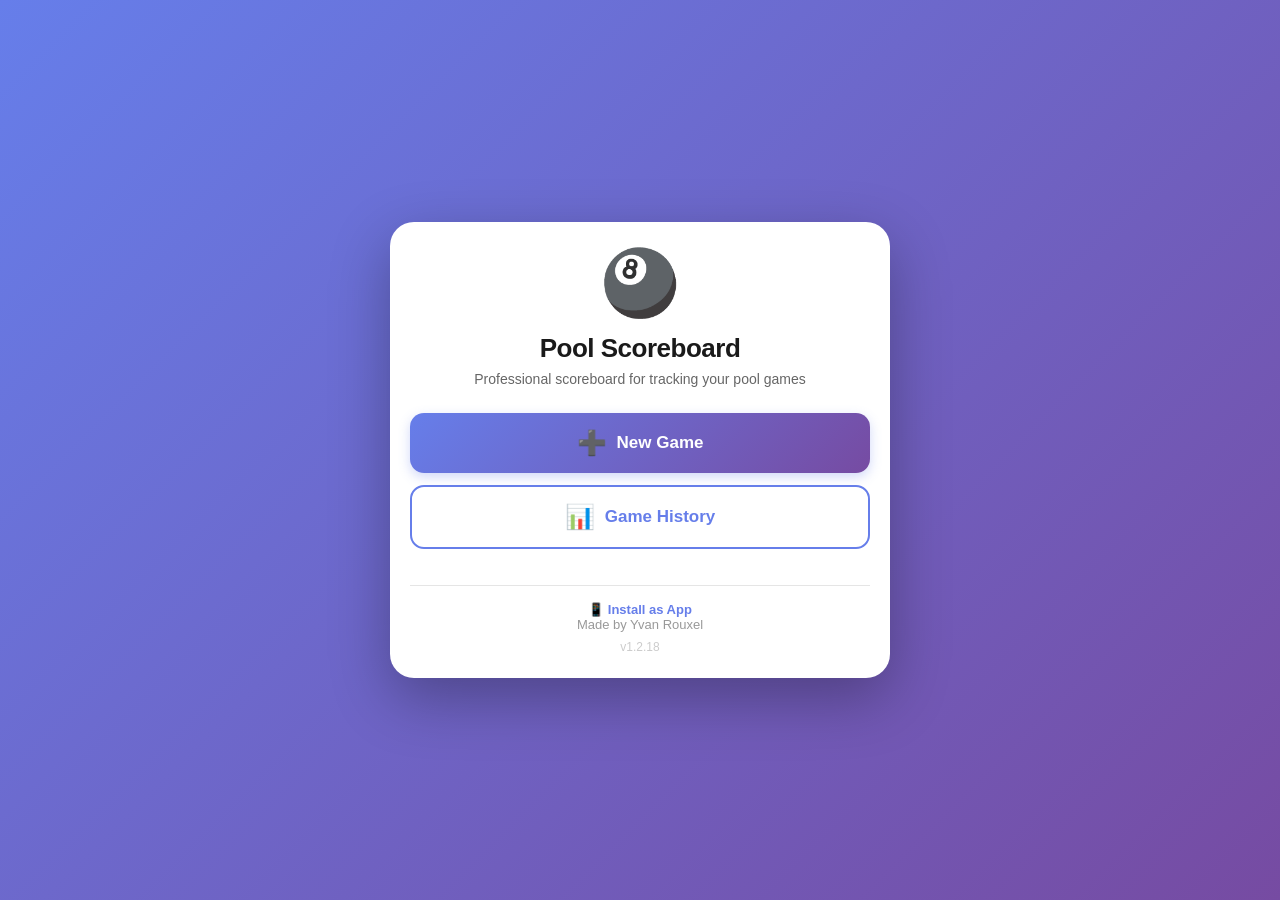
<file: index.html>
<!DOCTYPE html>
<html lang="en">
<head>
    <meta charset="UTF-8">
    <meta name="viewport" content="width=device-width, initial-scale=1.0, viewport-fit=cover">
    <title>Pool Scoreboard</title>
    <meta name="description" content="Professional pool scoreboard for tracking 8-ball, 9-ball, 10-ball, and more">
    <meta name="author" content="Yvan Rouxel">
    <meta name="theme-color" content="#667eea">
    <link rel="manifest" href="manifest.json">
    <link rel="apple-touch-icon" href="icon-192.png">
    <link rel="stylesheet" href="shared.css">
    <style>
        body {
            font-family: -apple-system, BlinkMacSystemFont, 'Segoe UI', Roboto, 'Helvetica Neue', Arial, sans-serif;
            background: linear-gradient(135deg, #667eea 0%, #764ba2 100%);
            height: 100vh;
            height: 100dvh;
            display: flex;
            justify-content: center;
            align-items: center;
            padding: 16px;
            overflow: hidden;
        }
        
        .container {
            background: white;
            border-radius: 24px;
            padding: 24px 20px;
            width: 100%;
            max-width: 500px;
            box-shadow: 0 20px 60px rgba(0,0,0,0.3);
            display: flex;
            flex-direction: column;
            justify-content: center;
        }
        
        .logo {
            text-align: center;
            font-size: 64px;
            margin-bottom: 12px;
        }
        
        h1 {
            color: #1a1a1a;
            text-align: center;
            font-size: 26px;
            font-weight: 700;
            letter-spacing: -0.5px;
            margin-bottom: 6px;
        }
        
        .subtitle {
            text-align: center;
            color: #666;
            margin-bottom: 24px;
            font-size: 14px;
            line-height: 1.3;
        }
        
        .button {
            width: 100%;
            padding: 16px;
            border-radius: 14px;
            border: none;
            font-size: 17px;
            font-weight: 600;
            cursor: pointer;
            transition: all 0.2s;
            margin-bottom: 12px;
            display: flex;
            align-items: center;
            justify-content: center;
            gap: 10px;
            min-height: 56px;
            box-shadow: 0 4px 12px rgba(102, 126, 234, 0.3);
        }
        
        .button-primary {
            background: linear-gradient(135deg, #667eea 0%, #764ba2 100%);
            color: white;
        }
        
        .button-secondary {
            background: white;
            color: #667eea;
            border: 2px solid #667eea;
            box-shadow: none;
        }
        
        .button:active {
            transform: scale(0.98);
        }
        
        .button-primary:active {
            box-shadow: 0 2px 8px rgba(102, 126, 234, 0.3);
        }
        
        .button-icon {
            font-size: 24px;
        }
        
        .footer {
            margin-top: 24px;
            text-align: center;
            color: #999;
            font-size: 13px;
            padding-top: 16px;
            border-top: 1px solid #e5e5e5;
        }
        
        .install-link {
            color: #667eea;
            text-decoration: none;
            font-weight: 600;
            cursor: pointer;
        }
        
        .install-link:hover {
            text-decoration: underline;
        }
        
        /* Extends the shared .modal rule with page-specific scroll behavior */
        .modal {
            padding: 16px;
            overflow-y: auto;
        }
        
        .modal-content {
            background: white;
            border-radius: 24px;
            padding: 28px;
            max-width: 500px;
            width: 100%;
            max-height: 90vh;
            overflow-y: auto;
        }
        
        .modal-header {
            display: flex;
            justify-content: space-between;
            align-items: center;
            margin-bottom: 20px;
        }
        
        .modal-title {
            font-size: 22px;
            font-weight: 700;
            color: #1a1a1a;
        }
        
        .close-btn {
            background: none;
            border: none;
            font-size: 28px;
            color: #666;
            cursor: pointer;
            padding: 0;
            width: 32px;
            height: 32px;
            display: flex;
            align-items: center;
            justify-content: center;
            border-radius: 50%;
            transition: background 0.2s;
        }
        
        .close-btn:hover {
            background: #f0f0f0;
        }
        
        .platform-section {
            margin-bottom: 24px;
        }
        
        .platform-title {
            font-size: 18px;
            font-weight: 700;
            color: #667eea;
            margin-bottom: 12px;
            display: flex;
            align-items: center;
            gap: 8px;
        }
        
        .instruction-step {
            margin-bottom: 12px;
            padding-left: 24px;
            position: relative;
            line-height: 1.5;
            color: #333;
        }
        
        .step-number {
            position: absolute;
            left: 0;
            top: 0;
            width: 20px;
            height: 20px;
            background: #667eea;
            color: white;
            border-radius: 50%;
            display: flex;
            align-items: center;
            justify-content: center;
            font-size: 12px;
            font-weight: 700;
        }
        
        .note {
            background: #f0f0f0;
            padding: 12px;
            border-radius: 8px;
            margin-top: 16px;
            font-size: 14px;
            color: #666;
            line-height: 1.5;
        }
        
        .icon-example {
            font-size: 20px;
        }
    </style>
</head>
<body>
    <div class="container">
        <div class="logo">🎱</div>
        <h1>Pool Scoreboard</h1>
        <p class="subtitle">Professional scoreboard for tracking your pool games</p>
        
        <button class="button button-primary" onclick="window.location.href='new-game.html'">
            <span class="button-icon">➕</span>
            <span>New Game</span>
        </button>
        
        <button class="button button-secondary" onclick="window.location.href='history.html'">
            <span class="button-icon">📊</span>
            <span>Game History</span>
        </button>
        
        <div class="footer">
            <a class="install-link" onclick="openInstallModal()">📱 Install as App</a>
            <br>
            Made by Yvan Rouxel
            <br>
            <span id="version" style="font-size: 12px; color: #ccc; margin-top: 8px; display: block;">v1.2.18</span>
        </div>
    </div>
    
    <div class="modal" id="installModal">
        <div class="modal-content">
            <div class="modal-header">
                <div class="modal-title">Install as App</div>
                <button class="close-btn" onclick="closeInstallModal()">×</button>
            </div>
            
            <div class="platform-section">
                <div class="platform-title">
                    <span>🍎</span>
                    <span>iOS (iPhone/iPad)</span>
                </div>
                <div class="instruction-step">
                    <div class="step-number">1</div>
                    Open this page in <strong>Safari</strong> browser
                </div>
                <div class="instruction-step">
                    <div class="step-number">2</div>
                    Tap the <strong>Share</strong> button <span class="icon-example">⎋</span> at the bottom of the screen
                </div>
                <div class="instruction-step">
                    <div class="step-number">3</div>
                    Scroll down and tap <strong>"Add to Home Screen"</strong>
                </div>
                <div class="instruction-step">
                    <div class="step-number">4</div>
                    Tap <strong>"Add"</strong> in the top right corner
                </div>
                <div class="note">
                    💡 The app icon will appear on your home screen. Open it like any other app!
                </div>
            </div>
            
            <div class="platform-section">
                <div class="platform-title">
                    <span>🤖</span>
                    <span>Android</span>
                </div>
                <div class="instruction-step">
                    <div class="step-number">1</div>
                    Open this page in <strong>Chrome</strong> browser
                </div>
                <div class="instruction-step">
                    <div class="step-number">2</div>
                    Tap the <strong>three dots menu</strong> <span class="icon-example">⋮</span> in the top right
                </div>
                <div class="instruction-step">
                    <div class="step-number">3</div>
                    Select <strong>"Add to Home screen"</strong> or <strong>"Install app"</strong>
                </div>
                <div class="instruction-step">
                    <div class="step-number">4</div>
                    Confirm by tapping <strong>"Add"</strong> or <strong>"Install"</strong>
                </div>
                <div class="note">
                    💡 You can also tap the install banner that appears at the bottom of the screen!
                </div>
            </div>
        </div>
    </div>
    
    <script>
        const APP_VERSION = '1.2.18';

        function openInstallModal() {
            document.getElementById('installModal').classList.add('show');
        }
        
        function closeInstallModal() {
            document.getElementById('installModal').classList.remove('show');
        }

        document.getElementById('version').textContent = `v${APP_VERSION}`;
        
        // Close modal when clicking outside
        document.getElementById('installModal').addEventListener('click', function(e) {
            if (e.target === this) {
                closeInstallModal();
            }
        });

        // Hide install link if app is already installed (running in standalone mode)
        if (window.matchMedia('(display-mode: standalone)').matches || window.navigator.standalone === true) {
            const installLink = document.querySelector('.install-link');
            if (installLink) {
                installLink.style.display = 'none';
            }
        }
    </script>
    <script src="shared.js"></script>
</body>
</html>
</file>
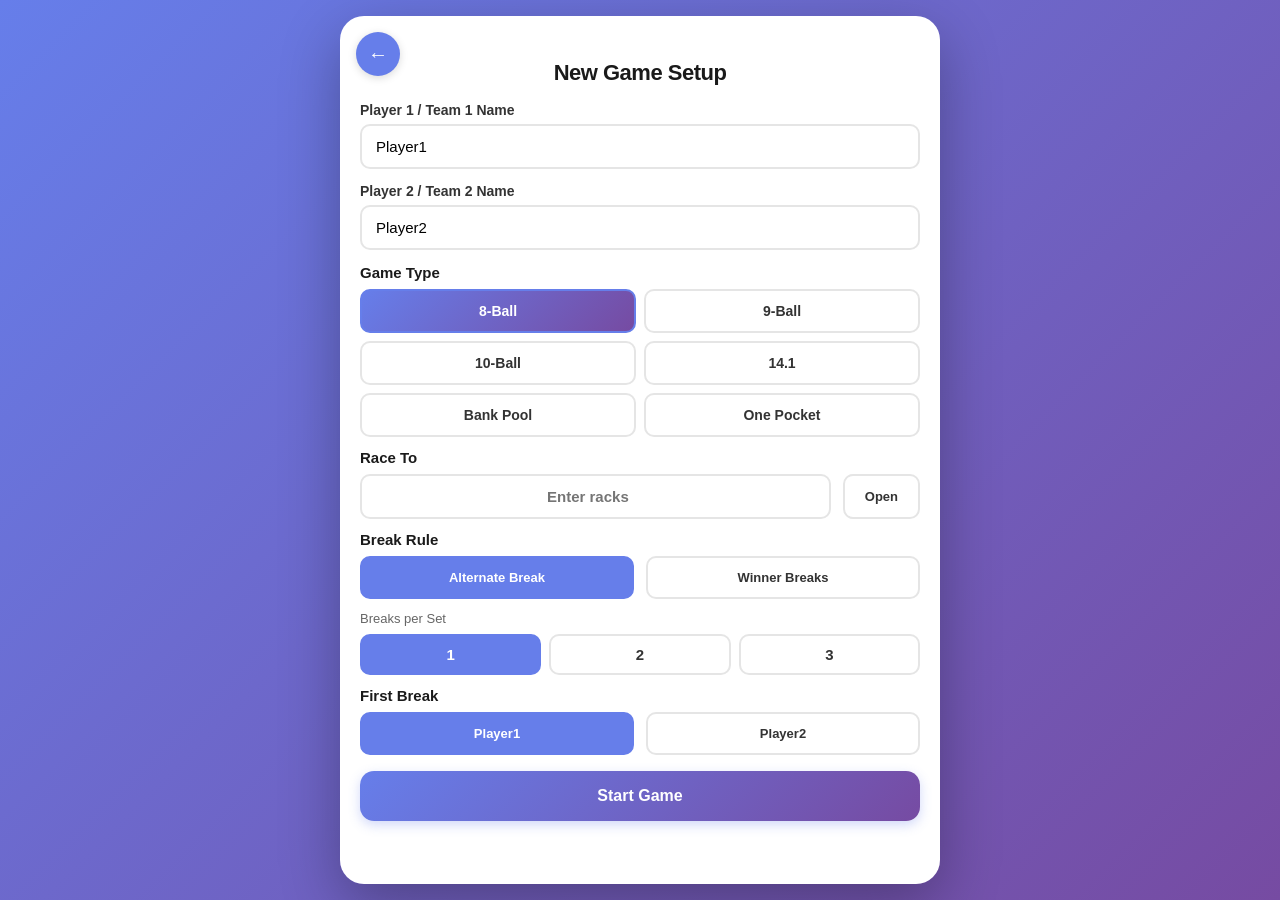
<file: game.html>
<!DOCTYPE html>
<html lang="en">
<head>
    <meta charset="UTF-8">
    <meta name="viewport" content="width=device-width, initial-scale=1.0, viewport-fit=cover">
    <title>Game - Pool Scoreboard</title>
    <meta name="description" content="Track your pool game">
    <meta name="author" content="Yvan Rouxel">
    <meta name="theme-color" content="#667eea">
    <meta http-equiv="Cache-Control" content="no-store, no-cache, must-revalidate, max-age=0">
    <meta http-equiv="Pragma" content="no-cache">
    <meta http-equiv="Expires" content="0">
    <script>
        try {
            const gameData = JSON.parse(localStorage.getItem('currentGame') || 'null');
            const isRaceToOne141 = gameData && gameData.gameType === '141' && String(gameData.raceTo) === '1';
            if (isRaceToOne141) {
                document.documentElement.classList.add('is-race-to-one-141');
            }
        } catch (err) {
            console.log('Initial 14.1 mode detection failed:', err);
        }
    </script>
    <link rel="manifest" href="manifest.json">
    <link rel="apple-touch-icon" href="icon-192.png">
    <link rel="stylesheet" href="shared.css">
    <style>
        body {
            font-family: -apple-system, BlinkMacSystemFont, 'Segoe UI', Roboto, 'Helvetica Neue', Arial, sans-serif;
            background: linear-gradient(135deg, #667eea 0%, #764ba2 100%);
            height: 100vh;
            height: 100dvh;
            overflow: hidden;
            -webkit-overflow-scrolling: touch;
            visibility: hidden;
        }

        body.is-ready {
            visibility: visible;
        }

        .game-container {
            height: 100vh;
            height: 100dvh;
            display: flex;
            flex-direction: column;
            opacity: 0;
            transition: opacity 0.15s ease;
        }

        body.is-ready .game-container {
            opacity: 1;
        }
        
        .header {
            background: linear-gradient(135deg, #667eea 0%, #764ba2 100%);
            padding: 10px 12px;
            padding-top: max(10px, env(safe-area-inset-top));
            padding-left: max(12px, env(safe-area-inset-left));
            padding-right: max(12px, env(safe-area-inset-right));
            display: flex;
            justify-content: space-between;
            align-items: center;
            box-shadow: 0 2px 8px rgba(0, 0, 0, 0.2);
            flex-shrink: 0;
        }
        
        .game-info {
            flex: 1;
            text-align: center;
        }
        
        .game-type {
            font-size: 18px;
            font-weight: 700;
            color: white;
            text-transform: uppercase;
            letter-spacing: 0.5px;
        }
        
        .race-info {
            font-size: 13px;
            color: rgba(255, 255, 255, 0.9);
            margin-top: 2px;
        }
        
        .end-game-btn {
            padding: 8px 14px;
            background: rgba(255, 255, 255, 0.25);
            color: white;
            border: 2px solid rgba(255, 255, 255, 0.5);
            border-radius: 8px;
            font-size: 13px;
            font-weight: 600;
            cursor: pointer;
            transition: all 0.2s;
        }
        
        .end-game-btn:active {
            background: rgba(255, 255, 255, 0.35);
        }
        
        .footer {
            background: linear-gradient(135deg, #667eea 0%, #764ba2 100%);
            padding: 10px 12px;
            padding-bottom: max(10px, env(safe-area-inset-bottom));
            padding-left: max(12px, env(safe-area-inset-left));
            padding-right: max(12px, env(safe-area-inset-right));
            display: flex;
            justify-content: center;
            align-items: center;
            box-shadow: 0 -2px 8px rgba(0, 0, 0, 0.2);
            flex-shrink: 0;
        }
        
        .rack-number {
            font-size: 20px;
            font-weight: 700;
            color: white;
            text-transform: uppercase;
            letter-spacing: 1px;
        }
        
        .players-container {
            flex: 1;
            display: flex;
            flex-direction: column;
            overflow: hidden;
        }
        
        .player-section {
            flex: 1;
            display: flex;
            flex-direction: column;
            justify-content: flex-start;
            align-items: center;
            padding: 12px 10px 16px;
            position: relative;
            background: #c62828;
            overflow: hidden;
        }
        
        .player-section.breaking {
            background: #b71c1c;
            box-shadow: inset 0 0 20px rgba(255, 193, 7, 0.15);
        }
        
        .player-section:first-child {
            border-bottom: 4px solid #1a1a1a;
            background: #1565c0;
        }
        
        .player-section:first-child.breaking {
            background: #0d47a1;
            box-shadow: inset 0 0 20px rgba(255, 193, 7, 0.15);
        }
        
        .player-name {
            font-size: 42px;
            font-weight: 700;
            color: #ffffff;
            margin-bottom: 12px;
            text-transform: uppercase;
            letter-spacing: 2px;
            text-shadow: 0 3px 8px rgba(0, 0, 0, 0.5);
            line-height: 1.05;
        }
        
        .break-indicator {
            position: absolute;
            bottom: 12px;
            left: 50%;
            transform: translateX(-50%);
            background: #ffc107;
            color: #000;
            padding: 8px 18px;
            border-radius: 4px;
            font-size: 13px;
            font-weight: 700;
            text-transform: uppercase;
            letter-spacing: 1px;
            box-shadow: 0 4px 12px rgba(255, 193, 7, 0.6);
            display: none;
            align-items: center;
            gap: 6px;
            animation: breakPulse 2s ease-in-out infinite;
            border: 2px solid #000;
        }

        .break-indicator.active {
            display: flex;
        }
        
        @keyframes breakPulse {
            0%, 100% {
                transform: scale(1) translateX(-50%);
                box-shadow: 0 4px 12px rgba(255, 193, 7, 0.6);
            }
            50% {
                transform: scale(1.05) translateX(-50%);
                box-shadow: 0 6px 20px rgba(255, 193, 7, 0.9);
            }
        }
        
        .score-controls {
            display: flex;
            flex-direction: row;
            align-items: center;
            justify-content: center;
            width: 100%;
            position: absolute;
            top: 50%;
            left: 50%;
            transform: translate(-50%, -50%);
            gap: 30px;
        }

        .score-controls.is-special {
            position: static;
            flex-direction: column;
            gap: 12px;
            width: auto;
            align-items: center;
            left: auto;
            top: auto;
            transform: none;
        }
        
        .rack-points-control {
            display: none;
            flex-direction: column;
            align-items: center;
            gap: 8px;
        }
        
        .rack-points-control.show {
            display: flex;
        }
        
        .rack-points-display {
            font-size: 60px;
            font-weight: 700;
            color: rgba(255, 255, 255, 0.9);
            line-height: 1;
            user-select: none;
            text-shadow: 0 2px 6px rgba(0, 0, 0, 0.4);
        }
        
        .rack-point-btn {
            width: 50px;
            height: 50px;
            background: rgba(0, 0, 0, 0.3);
            border: 2px solid rgba(255, 255, 255, 0.3);
            border-radius: 8px;
            cursor: pointer;
            font-size: 24px;
            color: #ffffff;
            transition: all 0.2s;
            display: flex;
            align-items: center;
            justify-content: center;
            font-weight: bold;
        }
        
        .rack-point-btn:active {
            transform: scale(0.95);
            background: rgba(0, 0, 0, 0.5);
        }
        
        .score-display-wrapper {
            display: flex;
            justify-content: center;
            align-items: center;
            cursor: pointer;
            transition: all 0.2s;
        }
        
        .score-display-wrapper:active {
            transform: scale(0.98);
        }
        
        .score-display-wrapper.is-special {
            min-height: 140px;
        }
        
        .score-display {
            font-size: 140px;
            font-weight: 700;
            color: #ffffff;
            line-height: 1;
            user-select: none;
            text-shadow: 0 4px 12px rgba(0, 0, 0, 0.6);
        }

        @media (max-width: 375px) {
            .player-name {
                font-size: 28px;
                letter-spacing: 1px;
                margin-bottom: 8px;
            }

            .score-display {
                font-size: 92px;
            }

            .score-controls.is-special {
                gap: 8px;
            }

            .score-display-wrapper.is-special {
                min-height: 92px;
            }

            .race1-controls {
                gap: 20px;
                margin-top: 8px;
            }

            .control-btn {
                width: 44px;
                height: 44px;
                font-size: 16px;
            }

            .score-btn {
                width: 44px;
                height: 44px;
                font-size: 20px;
            }
        }

        /* Portrait panels have more room per player than landscape at the
           same screen size - give the score a modest bump there, so it's
           the one intentional difference between the two orientations. */
        @media (orientation: portrait) {
            .score-display {
                font-size: 158px;
            }

            .rack-points-display {
                font-size: 68px;
            }
        }

        @media (orientation: portrait) and (max-width: 375px) {
            .score-display {
                font-size: 104px;
            }
        }

        /* Larger screens have room to make the score much more prominent */
        @media (min-width: 900px) and (min-height: 481px) {
            .score-display {
                font-size: 240px;
            }

            .rack-points-display {
                font-size: 100px;
            }

            .rack-number {
                font-size: 28px;
            }
        }

        /* Short viewports (landscape phones) don't have room for the full-size
           14.1 race-to-1 special layout - shrink just that layout so it
           doesn't overlap the player name. Other game types already fit
           comfortably at this height, so they're left untouched. */
        @media (max-height: 480px) {
            html.is-race-to-one-141 .player-name {
                font-size: 24px;
                margin-bottom: 4px;
            }

            .score-display-wrapper.is-special .score-display {
                font-size: 128px;
            }

            .score-controls.is-special {
                gap: 8px;
            }

            .score-display-wrapper.is-special {
                min-height: 128px;
            }

            .race1-controls {
                gap: 20px;
                margin-top: 4px;
            }

            .control-btn {
                width: 44px;
                height: 44px;
                font-size: 16px;
            }
        }

        .race1-controls {
            display: none;
            align-items: center;
            justify-content: center;
            gap: 28px;
            margin-top: 12px;
        }

        html.is-race-to-one-141 .race1-controls {
            display: flex;
        }

        .control-subgroup {
            display: flex;
            gap: 8px;
        }

        .control-btn {
            width: 56px;
            height: 56px;
            background: rgba(0, 0, 0, 0.3);
            border: 2px solid rgba(255, 255, 255, 0.3);
            border-radius: 8px;
            cursor: pointer;
            font-size: 20px;
            color: #ffffff;
            font-weight: bold;
            display: flex;
            align-items: center;
            justify-content: center;
            transition: all 0.2s;
        }

        .control-btn:active {
            transform: scale(0.95);
            background: rgba(0, 0, 0, 0.5);
        }

        html.is-race-to-one-141 .score-adjusters {
            display: none;
        }

        html.is-race-to-one-141 .player-section {
            justify-content: space-evenly;
            min-height: 0;
        }

        html.is-race-to-one-141 .players-container {
            min-height: 0;
        }

        html.is-race-to-one-141 .rack-points-control {
            display: none;
        }

        html.is-race-to-one-141 .score-display-wrapper.is-special {
            min-height: 140px;
        }

        html.is-race-to-one-141 .break-indicator {
            opacity: 0;
            pointer-events: none;
        }

        .score-adjusters {
            display: flex;
            flex-direction: column;
            gap: 8px;
            margin-left: 20px;
        }

        .score-btn {
            width: 56px;
            height: 56px;
            background: rgba(0, 0, 0, 0.3);
            border: 2px solid rgba(255, 255, 255, 0.3);
            border-radius: 8px;
            cursor: pointer;
            font-size: 24px;
            color: #ffffff;
            transition: all 0.2s;
            display: flex;
            align-items: center;
            justify-content: center;
            font-weight: bold;
        }
        
        .score-btn:active {
            transform: scale(0.95);
            background: rgba(0, 0, 0, 0.5);
        }
        
        .score-down:active {
            transform: scale(0.95);
        }
        
        @media (orientation: landscape) and (min-width: 600px) {
            .players-container {
                flex-direction: row;
            }

            .player-section:first-child {
                border-bottom: none;
                border-right: 4px solid #1a1a1a;
            }

            /* The special 14.1 layout stays a narrow vertical column even
               though landscape panels are wide - spread it out so it uses
               the available width instead of floating in a strip down the
               middle, matching how portrait fills its narrower panel. */
            .race1-controls {
                gap: 32px;
            }

            .control-btn {
                width: 48px;
                height: 48px;
                font-size: 18px;
            }
        }
        
        .modal-content {
            background: white;
            padding: 32px;
            border-radius: 24px;
            text-align: center;
            max-width: 400px;
            margin: 16px;
        }
        
        .winner-emoji {
            font-size: 80px;
            margin-bottom: 16px;
        }
        
        .winner-text {
            font-size: 28px;
            font-weight: 700;
            color: #1a1a1a;
            margin-bottom: 8px;
        }
        
        .winner-subtitle {
            font-size: 18px;
            color: #666;
            margin-bottom: 24px;
        }
        
        .modal-btn-primary {
            background: linear-gradient(135deg, #667eea 0%, #764ba2 100%);
            color: white;
        }
    </style>
</head>
<body>
    <div class="game-container">
        <div class="header">
            <div class="game-info">
                <div class="game-type" id="gameType">8-Ball</div>
                <div class="race-info" id="raceInfo">Race to 5 • Alternate Break</div>
            </div>
            <button class="end-game-btn" onclick="confirmEndGame()">End Game</button>
        </div>
        
        <div class="players-container">
            <div class="player-section" id="player1Section">
                <div class="player-name" id="player1Name">Player 1</div>
                <div class="break-indicator" id="break1"></div>
                <div class="score-controls" id="scoreControls1">
                    <div class="rack-points-control" id="rackPoints1Control">
                        <button class="rack-point-btn" onclick="adjustRackPoints(1, 1);">+</button>
                        <div class="rack-points-display" id="rackPoints1">0</div>
                        <button class="rack-point-btn" onclick="adjustRackPoints(1, -1);">−</button>
                    </div>
                    <div class="score-display-wrapper" id="scoreDisplay1" onclick="incrementScore(1)">
                        <div class="score-display" id="score1">0</div>
                    </div>
                    <div class="race1-controls" id="race1Controls1">
                        <div class="control-subgroup">
                            <button class="control-btn" onclick="adjustRackPoints(1, -1); event.stopPropagation();">−</button>
                            <button class="control-btn" onclick="adjustRackPoints(1, 1); event.stopPropagation();">+</button>
                        </div>
                        <div class="control-subgroup">
                            <button class="control-btn" onclick="adjustRackPoints(1, 5); event.stopPropagation();">+5</button>
                            <button class="control-btn" onclick="adjustRackPoints(1, 10); event.stopPropagation();">+10</button>
                        </div>
                    </div>
                    <div class="score-adjusters" id="scoreAdjusters1">
                        <button class="score-btn" onclick="adjustScore(1, 1); event.stopPropagation();">+</button>
                        <button class="score-btn" onclick="adjustScore(1, -1); event.stopPropagation();">−</button>
                    </div>
                </div>
            </div>
            
            <div class="player-section" id="player2Section">
                <div class="player-name" id="player2Name">Player 2</div>
                <div class="break-indicator" id="break2"></div>
                <div class="score-controls" id="scoreControls2">
                    <div class="rack-points-control" id="rackPoints2Control">
                        <button class="rack-point-btn" onclick="adjustRackPoints(2, 1);">+</button>
                        <div class="rack-points-display" id="rackPoints2">0</div>
                        <button class="rack-point-btn" onclick="adjustRackPoints(2, -1);">−</button>
                    </div>
                    <div class="score-display-wrapper" id="scoreDisplay2" onclick="incrementScore(2)">
                        <div class="score-display" id="score2">0</div>
                    </div>
                    <div class="race1-controls" id="race1Controls2">
                        <div class="control-subgroup">
                            <button class="control-btn" onclick="adjustRackPoints(2, -1); event.stopPropagation();">−</button>
                            <button class="control-btn" onclick="adjustRackPoints(2, 1); event.stopPropagation();">+</button>
                        </div>
                        <div class="control-subgroup">
                            <button class="control-btn" onclick="adjustRackPoints(2, 5); event.stopPropagation();">+5</button>
                            <button class="control-btn" onclick="adjustRackPoints(2, 10); event.stopPropagation();">+10</button>
                        </div>
                    </div>
                    <div class="score-adjusters" id="scoreAdjusters2">
                        <button class="score-btn" onclick="adjustScore(2, 1); event.stopPropagation();">+</button>
                        <button class="score-btn" onclick="adjustScore(2, -1); event.stopPropagation();">−</button>
                    </div>
                </div>
            </div>
        </div>
        
        <div class="footer">
            <div class="rack-number" id="rackNumber">Rack 1</div>
        </div>
    </div>
    
    <div class="modal" id="winnerModal">
        <div class="modal-content">
            <div class="winner-emoji">🏆</div>
            <div class="winner-text" id="winnerText">Player 1 Wins!</div>
            <div class="winner-subtitle" id="winnerScore">7 - 3</div>
            <div class="modal-buttons">
                <button class="modal-btn modal-btn-secondary" onclick="window.location.href='index.html'">Home</button>
                <button class="modal-btn modal-btn-primary" onclick="window.location.href='new-game.html'">New Game</button>
            </div>
        </div>
    </div>
    
    <div class="modal" id="endGameModal">
        <div class="modal-content">
            <div class="winner-emoji">⚠️</div>
            <div class="winner-text">End Game?</div>
            <div class="winner-subtitle">Are you sure you want to end this game?</div>
            <div class="modal-buttons">
                <button class="modal-btn modal-btn-secondary" onclick="closeEndGameModal()">Cancel</button>
                <button class="modal-btn modal-btn-primary" onclick="endGameConfirmed()">End Game</button>
            </div>
        </div>
    </div>

    <script src="shared.js"></script>
    <script>
        let gameData;
        try {
            gameData = JSON.parse(localStorage.getItem('currentGame'));
        } catch (err) {
            console.log('Failed to parse saved game, starting over:', err);
            gameData = null;
        }
        let wakeLock = null;
        let noSleepVideo = null;
        let gameEnded = false;
        
        if (!gameData) {
            window.location.href = 'new-game.html';
        }
        
        // iOS fallback - create a silent video to prevent sleep
        function enableNoSleepIOS() {
            if (!noSleepVideo) {
                noSleepVideo = document.createElement('video');
                noSleepVideo.setAttribute('playsinline', '');
                noSleepVideo.setAttribute('muted', '');
                noSleepVideo.style.display = 'none';
                // Use a 1x1 transparent MP4 data URL
                noSleepVideo.src = '[data-uri]';
                document.body.appendChild(noSleepVideo);
                
                // Try to play (may need user interaction first)
                noSleepVideo.play().catch(err => {
                    console.log('NoSleep video play failed (will retry on user interaction):', err);
                });
            }
        }
        
        // Request wake lock to keep screen on during game
        async function requestWakeLock() {
            try {
                if ('wakeLock' in navigator) {
                    wakeLock = await navigator.wakeLock.request('screen');
                    console.log('Wake Lock active - screen will stay on');
                    
                    // Re-request wake lock if it's released (e.g., when switching tabs)
                    wakeLock.addEventListener('release', () => {
                        console.log('Wake Lock released');
                    });
                } else {
                    // Fallback for iOS - use video trick
                    console.log('Wake Lock API not supported, using iOS fallback');
                    enableNoSleepIOS();
                }
            } catch (err) {
                console.log('Wake Lock error, using iOS fallback:', err);
                enableNoSleepIOS();
            }
        }
        
        // Release wake lock when leaving the page
        function releaseWakeLock() {
            if (wakeLock !== null) {
                wakeLock.release()
                    .then(() => {
                        wakeLock = null;
                        console.log('Wake Lock released manually');
                    });
            }
            if (noSleepVideo) {
                noSleepVideo.pause();
                noSleepVideo.remove();
                noSleepVideo = null;
            }
        }
        
        // Request wake lock when page loads
        requestWakeLock();
        
        // Ensure video plays on first user interaction (for iOS)
        document.addEventListener('touchstart', function ensureVideoPlays() {
            if (noSleepVideo && noSleepVideo.paused) {
                noSleepVideo.play().catch(() => {});
            }
        }, { once: false, passive: true });
        
        // Re-request wake lock when page becomes visible again
        document.addEventListener('visibilitychange', () => {
            if (document.visibilityState === 'visible') {
                requestWakeLock();
            }
        });
        
        // Release wake lock when leaving the page
        window.addEventListener('beforeunload', releaseWakeLock);
        
        // Initialize display
        document.getElementById('gameType').textContent = gameTypeNames[gameData.gameType] || gameData.gameType;
        document.getElementById('player1Name').textContent = gameData.player1;
        document.getElementById('player2Name').textContent = gameData.player2;
        
        const isRaceToOne141 = gameData.gameType === '141' && String(gameData.raceTo) === '1';
        
        function updateMainScoreDisplays() {
            const score1Display = document.getElementById('score1');
            const score2Display = document.getElementById('score2');
            const scoreDisplay1Wrapper = document.getElementById('scoreDisplay1');
            const scoreDisplay2Wrapper = document.getElementById('scoreDisplay2');
            const scoreControls1 = document.getElementById('scoreControls1');
            const scoreControls2 = document.getElementById('scoreControls2');
            const rackPoints1Control = document.getElementById('rackPoints1Control');
            const rackPoints2Control = document.getElementById('rackPoints2Control');

            if (isRaceToOne141) {
                scoreDisplay1Wrapper.classList.add('is-special');
                scoreDisplay2Wrapper.classList.add('is-special');
                scoreControls1.classList.add('is-special');
                scoreControls2.classList.add('is-special');
                rackPoints1Control.classList.remove('show');
                rackPoints2Control.classList.remove('show');
                score1Display.textContent = gameData.rackPoints1 || 0;
                score2Display.textContent = gameData.rackPoints2 || 0;
            } else {
                scoreDisplay1Wrapper.classList.remove('is-special');
                scoreDisplay2Wrapper.classList.remove('is-special');
                scoreControls1.classList.remove('is-special');
                scoreControls2.classList.remove('is-special');
                if (gameData.pointsPerRack) {
                    rackPoints1Control.classList.add('show');
                    rackPoints2Control.classList.add('show');
                }
                score1Display.textContent = gameData.score1;
                score2Display.textContent = gameData.score2;
            }
        }
        
        updateMainScoreDisplays();
        
        const raceText = gameData.raceTo === 'open' ? 'Open Race' : `Race to ${gameData.raceTo}`;
        const breakText = gameData.breakRule === 'alternate' ? 'Alternate Break' : 'Winner Breaks';
        
        let raceInfo = `${raceText} • ${breakText}`;
        
        // Add Bank Pool variant info
        if (gameData.gameType === 'bank' && gameData.bankPoolVariant) {
            const variantNames = {
                '9ball': '9-Ball (First to 5)',
                '15ball': '15-Ball (First to 8)'
            };
            raceInfo += ` • ${variantNames[gameData.bankPoolVariant] || gameData.bankPoolVariant}`;
        }
        
        document.getElementById('raceInfo').textContent = raceInfo;
        
        // Show rack points if applicable
        if (gameData.pointsPerRack) {
            document.getElementById('rackPoints1Control').classList.add('show');
            document.getElementById('rackPoints2Control').classList.add('show');
            document.getElementById('rackPoints1').textContent = gameData.rackPoints1 || 0;
            document.getElementById('rackPoints2').textContent = gameData.rackPoints2 || 0;
        }
        
        updateBreakIndicator();
        document.body.classList.add('is-ready');
        
        function updateBreakIndicator() {
            const break1 = document.getElementById('break1');
            const break2 = document.getElementById('break2');
            const section1 = document.getElementById('player1Section');
            const section2 = document.getElementById('player2Section');
            
            if (gameData.currentBreaker === 1) {
                break1.innerHTML = '🎱 <span>Breaking</span>';
                break1.classList.add('active');
                break2.classList.remove('active');
                section1.classList.add('breaking');
                section2.classList.remove('breaking');
            } else {
                break2.innerHTML = '🎱 <span>Breaking</span>';
                break2.classList.add('active');
                break1.classList.remove('active');
                section1.classList.remove('breaking');
                section2.classList.add('breaking');
            }
            
            updateRackNumber();
        }
        
        function updateRackNumber() {
            const totalRacks = gameData.score1 + gameData.score2 + 1;
            document.getElementById('rackNumber').textContent = `Rack ${totalRacks}`;
        }
        
        function incrementScore(player) {
            if (isRaceToOne141) {
                adjustRackPoints(player, 1);
                return;
            }

            if (player === 1) {
                gameData.score1++;
                document.getElementById('score1').textContent = gameData.score1;
                
                if (gameData.breakRule === 'winner') {
                    gameData.currentBreaker = 1;
                    gameData.breaksInSet = 0;
                } else {
                    // Alternate break with break set
                    gameData.breaksInSet = (gameData.breaksInSet || 0) + 1;
                    
                    if (gameData.breaksInSet >= (gameData.breakSet || 1)) {
                        gameData.currentBreaker = gameData.currentBreaker === 1 ? 2 : 1;
                        gameData.breaksInSet = 0;
                    }
                }
            } else {
                gameData.score2++;
                document.getElementById('score2').textContent = gameData.score2;
                
                if (gameData.breakRule === 'winner') {
                    gameData.currentBreaker = 2;
                    gameData.breaksInSet = 0;
                } else {
                    // Alternate break with break set
                    gameData.breaksInSet = (gameData.breaksInSet || 0) + 1;
                    
                    if (gameData.breaksInSet >= (gameData.breakSet || 1)) {
                        gameData.currentBreaker = gameData.currentBreaker === 1 ? 2 : 1;
                        gameData.breaksInSet = 0;
                    }
                }
            }

            if (gameData.pointsPerRack) {
                gameData.rackPoints1 = 0;
                gameData.rackPoints2 = 0;
                document.getElementById('rackPoints1').textContent = 0;
                document.getElementById('rackPoints2').textContent = 0;
            }

            updateBreakIndicator();
            localStorage.setItem('currentGame', JSON.stringify(gameData));

            checkWinner();
        }

        function adjustScore(player, amount) {
            if (isRaceToOne141) {
                adjustRackPoints(player, amount);
                return;
            }

            if (player === 1) {
                gameData.score1 = Math.max(0, gameData.score1 + amount);
                document.getElementById('score1').textContent = gameData.score1;
            } else {
                gameData.score2 = Math.max(0, gameData.score2 + amount);
                document.getElementById('score2').textContent = gameData.score2;
            }
            
            if (gameData.pointsPerRack) {
                gameData.rackPoints1 = 0;
                gameData.rackPoints2 = 0;
                document.getElementById('rackPoints1').textContent = 0;
                document.getElementById('rackPoints2').textContent = 0;
            }

            updateRackNumber();
            localStorage.setItem('currentGame', JSON.stringify(gameData));
            checkWinner();
        }

        function adjustRackPoints(player, amount) {
            if (!gameData.pointsPerRack) return;

            if (player === 1) {
                gameData.rackPoints1 = gameData.gameType === '141'
                    ? gameData.rackPoints1 + amount
                    : Math.max(0, gameData.rackPoints1 + amount);
                document.getElementById('rackPoints1').textContent = gameData.rackPoints1;
                
                // Check if rack is won
                if (gameData.rackPoints1 >= gameData.pointsPerRack) {
                    gameData.score1++;
                    gameData.rackPoints1 = 0;
                    gameData.rackPoints2 = 0;
                    document.getElementById('rackPoints1').textContent = 0;
                    document.getElementById('rackPoints2').textContent = 0;
                    
                    // Update breaker
                    if (gameData.breakRule === 'winner') {
                        gameData.currentBreaker = 1;
                        gameData.breaksInSet = 0;
                    } else {
                        // Alternate break with break set
                        gameData.breaksInSet = (gameData.breaksInSet || 0) + 1;
                        
                        if (gameData.breaksInSet >= (gameData.breakSet || 1)) {
                            gameData.currentBreaker = gameData.currentBreaker === 1 ? 2 : 1;
                            gameData.breaksInSet = 0;
                        }
                    }
                    updateBreakIndicator();
                    checkWinner();
                    if (gameEnded) return;
                }
            } else {
                gameData.rackPoints2 = gameData.gameType === '141'
                    ? gameData.rackPoints2 + amount
                    : Math.max(0, gameData.rackPoints2 + amount);
                document.getElementById('rackPoints2').textContent = gameData.rackPoints2;
                
                // Check if rack is won
                if (gameData.rackPoints2 >= gameData.pointsPerRack) {
                    gameData.score2++;
                    gameData.rackPoints1 = 0;
                    gameData.rackPoints2 = 0;
                    document.getElementById('rackPoints1').textContent = 0;
                    document.getElementById('rackPoints2').textContent = 0;
                    
                    // Update breaker
                    if (gameData.breakRule === 'winner') {
                        gameData.currentBreaker = 2;
                        gameData.breaksInSet = 0;
                    } else {
                        // Alternate break with break set
                        gameData.breaksInSet = (gameData.breaksInSet || 0) + 1;
                        
                        if (gameData.breaksInSet >= (gameData.breakSet || 1)) {
                            gameData.currentBreaker = gameData.currentBreaker === 1 ? 2 : 1;
                            gameData.breaksInSet = 0;
                        }
                    }
                    updateBreakIndicator();
                    checkWinner();
                    if (gameEnded) return;
                }
            }

            updateMainScoreDisplays();
            updateBreakIndicator();
            localStorage.setItem('currentGame', JSON.stringify(gameData));
            checkWinner();
        }
        
        function checkWinner() {
            if (gameEnded) return;
            if (gameData.raceTo === 'open') return;
            
            const target = parseInt(gameData.raceTo);
            if (gameData.score1 >= target) {
                showWinner(1);
            } else if (gameData.score2 >= target) {
                showWinner(2);
            }
        }
        
        function showWinner(player) {
            gameEnded = true;
            const winner = player === 1 ? gameData.player1 : gameData.player2;
            document.getElementById('winnerText').textContent = `${winner} Wins!`;
            document.getElementById('winnerScore').textContent = `${gameData.score1} - ${gameData.score2}`;
            document.getElementById('winnerModal').classList.add('show');
            
            releaseWakeLock();
            saveToHistory();
        }
        
        function confirmEndGame() {
            document.getElementById('endGameModal').classList.add('show');
        }
        
        function closeEndGameModal() {
            document.getElementById('endGameModal').classList.remove('show');
        }
        
        function endGameConfirmed() {
            releaseWakeLock();
            saveToHistory();
            window.location.href = 'index.html';
        }
        
        function saveToHistory() {
            const history = JSON.parse(localStorage.getItem('gameHistory') || '[]');
            gameData.endTime = new Date().toISOString();
            history.unshift(gameData);
            
            // Keep only last 50 games
            if (history.length > 50) {
                history.pop();
            }
            
            localStorage.setItem('gameHistory', JSON.stringify(history));
            localStorage.removeItem('currentGame');
        }
    </script>
</body>
</html>
</file>
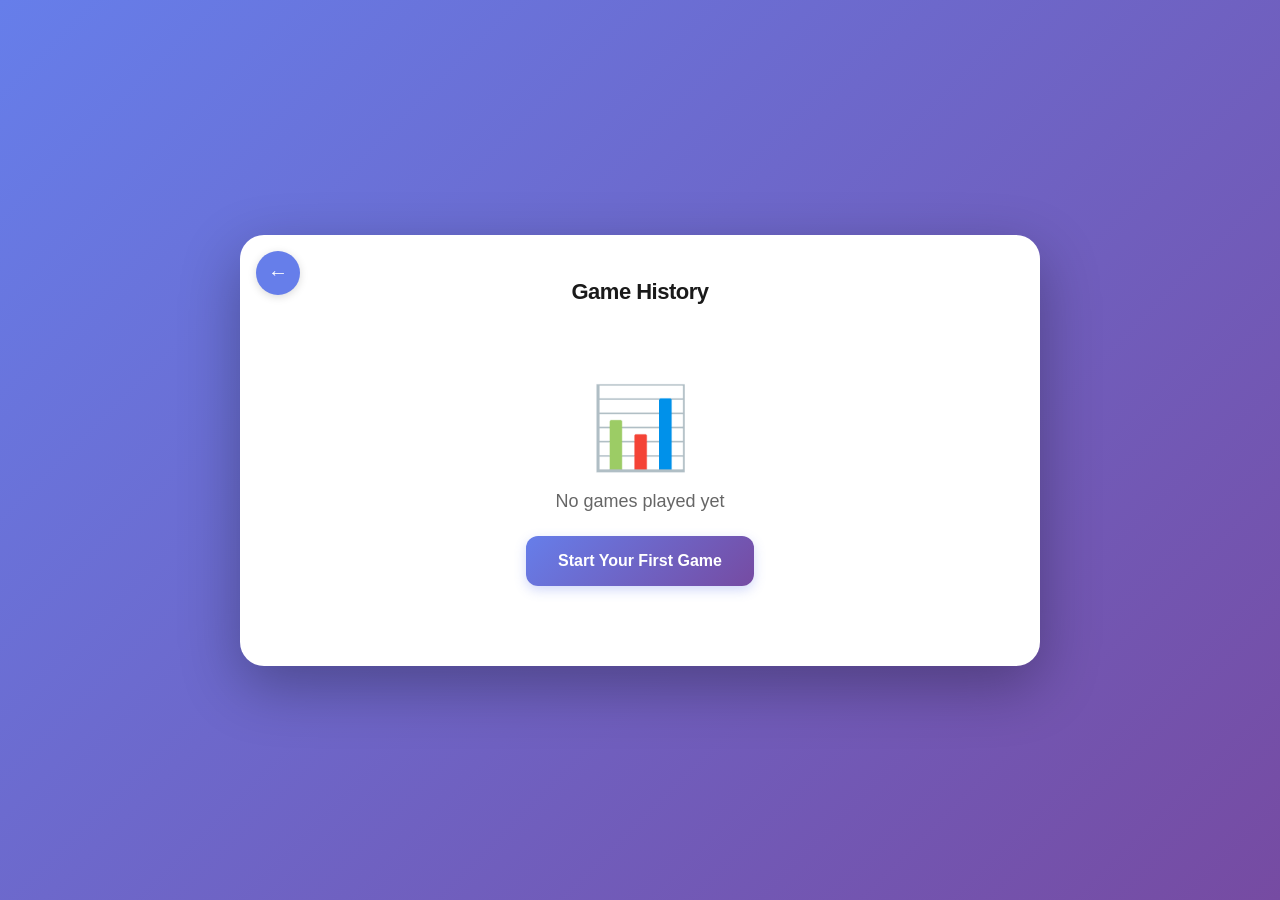
<file: history.html>
<!DOCTYPE html>
<html lang="en">
<head>
    <meta charset="UTF-8">
    <meta name="viewport" content="width=device-width, initial-scale=1.0, viewport-fit=cover">
    <title>Game History - Pool Scoreboard</title>
    <meta name="description" content="View your past pool games">
    <meta name="author" content="Yvan Rouxel">
    <meta name="theme-color" content="#667eea">
    <link rel="manifest" href="manifest.json">
    <link rel="apple-touch-icon" href="icon-192.png">
    <link rel="stylesheet" href="shared.css">
    <style>
        body {
            font-family: -apple-system, BlinkMacSystemFont, 'Segoe UI', Roboto, 'Helvetica Neue', Arial, sans-serif;
            background: linear-gradient(135deg, #667eea 0%, #764ba2 100%);
            height: 100vh;
            height: 100dvh;
            padding: 16px;
            overflow: hidden;
            display: flex;
            align-items: center;
            justify-content: center;
        }

        .container {
            background: white;
            border-radius: 24px;
            padding: 20px;
            max-width: 800px;
            width: 100%;
            box-shadow: 0 20px 60px rgba(0,0,0,0.3);
            position: relative;
            max-height: calc(100vh - 32px);
            max-height: calc(100dvh - 32px);
            overflow-y: auto;
        }

        h1 {
            color: #1a1a1a;
            text-align: center;
            font-size: 22px;
            margin-top: 24px;
            margin-bottom: 16px;
            font-weight: 700;
            letter-spacing: -0.5px;
        }
        
        .clear-history-btn {
            display: block;
            margin: 0 auto 16px;
            padding: 8px 16px;
            background: #dc3545;
            color: white;
            border: none;
            border-radius: 8px;
            font-size: 13px;
            font-weight: 600;
            cursor: pointer;
        }
        
        .game-card {
            background: #f8f9fa;
            border-radius: 10px;
            padding: 12px;
            margin-bottom: 10px;
            border: 2px solid #e5e5e5;
        }
        
        .game-header {
            display: flex;
            justify-content: space-between;
            align-items: center;
            margin-bottom: 12px;
        }

        .game-type-badge {
            background: linear-gradient(135deg, #667eea 0%, #764ba2 100%);
            color: white;
            padding: 4px 12px;
            border-radius: 6px;
            font-size: 13px;
            font-weight: 600;
        }

        .game-header-right {
            display: flex;
            align-items: center;
            gap: 10px;
        }

        .game-date {
            font-size: 13px;
            color: #666;
        }

        .delete-game-btn {
            background: none;
            border: none;
            font-size: 16px;
            line-height: 1;
            padding: 4px;
            cursor: pointer;
            opacity: 0.6;
            transition: opacity 0.2s;
        }

        .delete-game-btn:active {
            opacity: 1;
        }
        
        .game-details {
            display: flex;
            justify-content: space-between;
            align-items: center;
        }
        
        .player-info {
            flex: 1;
            text-align: center;
        }
        
        .player-name {
            font-size: 15px;
            font-weight: 600;
            color: #1a1a1a;
            margin-bottom: 4px;
        }
        
        .player-name.winner {
            color: #667eea;
            font-weight: 700;
        }
        
        .score {
            font-size: 28px;
            font-weight: 700;
            color: #333;
        }
        
        .score.winner {
            color: #667eea;
        }
        
        .vs {
            font-size: 16px;
            color: #999;
            padding: 0 12px;
        }
        
        .game-meta {
            margin-top: 12px;
            padding-top: 12px;
            border-top: 1px solid #e5e5e5;
            font-size: 13px;
            color: #666;
            text-align: center;
        }
        
        .empty-state {
            text-align: center;
            padding: 60px 20px;
        }
        
        .empty-icon {
            font-size: 80px;
            margin-bottom: 16px;
        }
        
        .empty-text {
            font-size: 18px;
            color: #666;
            margin-bottom: 24px;
        }
        
        .start-playing-btn {
            padding: 16px 32px;
            background: linear-gradient(135deg, #667eea 0%, #764ba2 100%);
            color: white;
            border: none;
            border-radius: 12px;
            font-size: 16px;
            font-weight: 600;
            cursor: pointer;
            box-shadow: 0 4px 12px rgba(102, 126, 234, 0.3);
        }
        
        .modal-content {
            background: white;
            padding: 32px;
            border-radius: 24px;
            text-align: center;
            max-width: 400px;
            margin: 16px;
        }
        
        .modal-emoji {
            font-size: 80px;
            margin-bottom: 16px;
        }
        
        .modal-text {
            font-size: 28px;
            font-weight: 700;
            color: #1a1a1a;
            margin-bottom: 8px;
        }
        
        .modal-subtitle {
            font-size: 18px;
            color: #666;
            margin-bottom: 24px;
        }
        
        .modal-btn-primary {
            background: #dc3545;
            color: white;
        }
    </style>
</head>
<body>
    <div class="container">
        <button class="back-button" onclick="window.location.href='index.html'">←</button>
        
        <h1>Game History</h1>
        
        <div id="historyContent"></div>
    </div>
    
    <div class="modal" id="clearModal">
        <div class="modal-content">
            <div class="modal-emoji">⚠️</div>
            <div class="modal-text" id="clearModalText">Clear History?</div>
            <div class="modal-subtitle" id="clearModalSubtitle">Are you sure you want to clear all game history? This cannot be undone.</div>
            <div class="modal-buttons">
                <button class="modal-btn modal-btn-secondary" onclick="closeClearModal()">Cancel</button>
                <button class="modal-btn modal-btn-primary" id="clearConfirmBtn" onclick="confirmClearHistory()">Clear All</button>
            </div>
        </div>
    </div>

    <script src="shared.js"></script>
    <script>
        let history;
        try {
            history = JSON.parse(localStorage.getItem('gameHistory') || '[]');
        } catch (err) {
            console.log('Failed to parse game history, resetting:', err);
            history = [];
        }

        function escapeHtml(str) {
            const div = document.createElement('div');
            div.textContent = str;
            return div.innerHTML;
        }

        function formatDate(isoString) {
            const date = new Date(isoString);
            return date.toLocaleDateString('en-US', { 
                month: 'short', 
                day: 'numeric', 
                year: 'numeric',
                hour: '2-digit',
                minute: '2-digit'
            });
        }
        
        function renderHistory() {
            const container = document.getElementById('historyContent');
            
            if (history.length === 0) {
                container.innerHTML = `
                    <div class="empty-state">
                        <div class="empty-icon">📊</div>
                        <div class="empty-text">No games played yet</div>
                        <button class="start-playing-btn" onclick="window.location.href='new-game.html'">
                            Start Your First Game
                        </button>
                    </div>
                `;
                return;
            }
            
            let html = '<button class="clear-history-btn" onclick="clearHistory()">Clear All History</button>';
            
            history.forEach((game, index) => {
                const winner = game.score1 > game.score2 ? 1 : (game.score2 > game.score1 ? 2 : 0);
                const raceText = game.raceTo === 'open' ? 'Open' : `Race ${game.raceTo}`;
                const breakText = game.breakRule === 'alternate' ? 'Alt Break' : 'Winner Breaks';

                html += `
                    <div class="game-card">
                        <div class="game-header">
                            <span class="game-type-badge">${gameTypeNames[game.gameType]}</span>
                            <div class="game-header-right">
                                <span class="game-date">${formatDate(game.startTime)}</span>
                                <button class="delete-game-btn" onclick="requestDeleteGame(${index})" aria-label="Delete game">🗑</button>
                            </div>
                        </div>
                        <div class="game-details">
                            <div class="player-info">
                                <div class="player-name ${winner === 1 ? 'winner' : ''}">${escapeHtml(game.player1)}</div>
                                <div class="score ${winner === 1 ? 'winner' : ''}">${game.score1}</div>
                            </div>
                            <div class="vs">-</div>
                            <div class="player-info">
                                <div class="player-name ${winner === 2 ? 'winner' : ''}">${escapeHtml(game.player2)}</div>
                                <div class="score ${winner === 2 ? 'winner' : ''}">${game.score2}</div>
                            </div>
                        </div>
                        <div class="game-meta">${raceText} • ${breakText}</div>
                    </div>
                `;
            });
            
            container.innerHTML = html;
        }
        
        let pendingDeleteIndex = null;

        function clearHistory() {
            pendingDeleteIndex = null;
            document.getElementById('clearModalText').textContent = 'Clear History?';
            document.getElementById('clearModalSubtitle').textContent = 'Are you sure you want to clear all game history? This cannot be undone.';
            document.getElementById('clearConfirmBtn').textContent = 'Clear All';
            document.getElementById('clearModal').classList.add('show');
        }

        function requestDeleteGame(index) {
            pendingDeleteIndex = index;
            document.getElementById('clearModalText').textContent = 'Delete Game?';
            document.getElementById('clearModalSubtitle').textContent = 'Are you sure you want to delete this game from history?';
            document.getElementById('clearConfirmBtn').textContent = 'Delete';
            document.getElementById('clearModal').classList.add('show');
        }

        function closeClearModal() {
            document.getElementById('clearModal').classList.remove('show');
        }

        function confirmClearHistory() {
            if (pendingDeleteIndex === null) {
                localStorage.removeItem('gameHistory');
            } else {
                history.splice(pendingDeleteIndex, 1);
                localStorage.setItem('gameHistory', JSON.stringify(history));
            }
            window.location.reload();
        }

        renderHistory();
    </script>
</body>
</html>
</file>
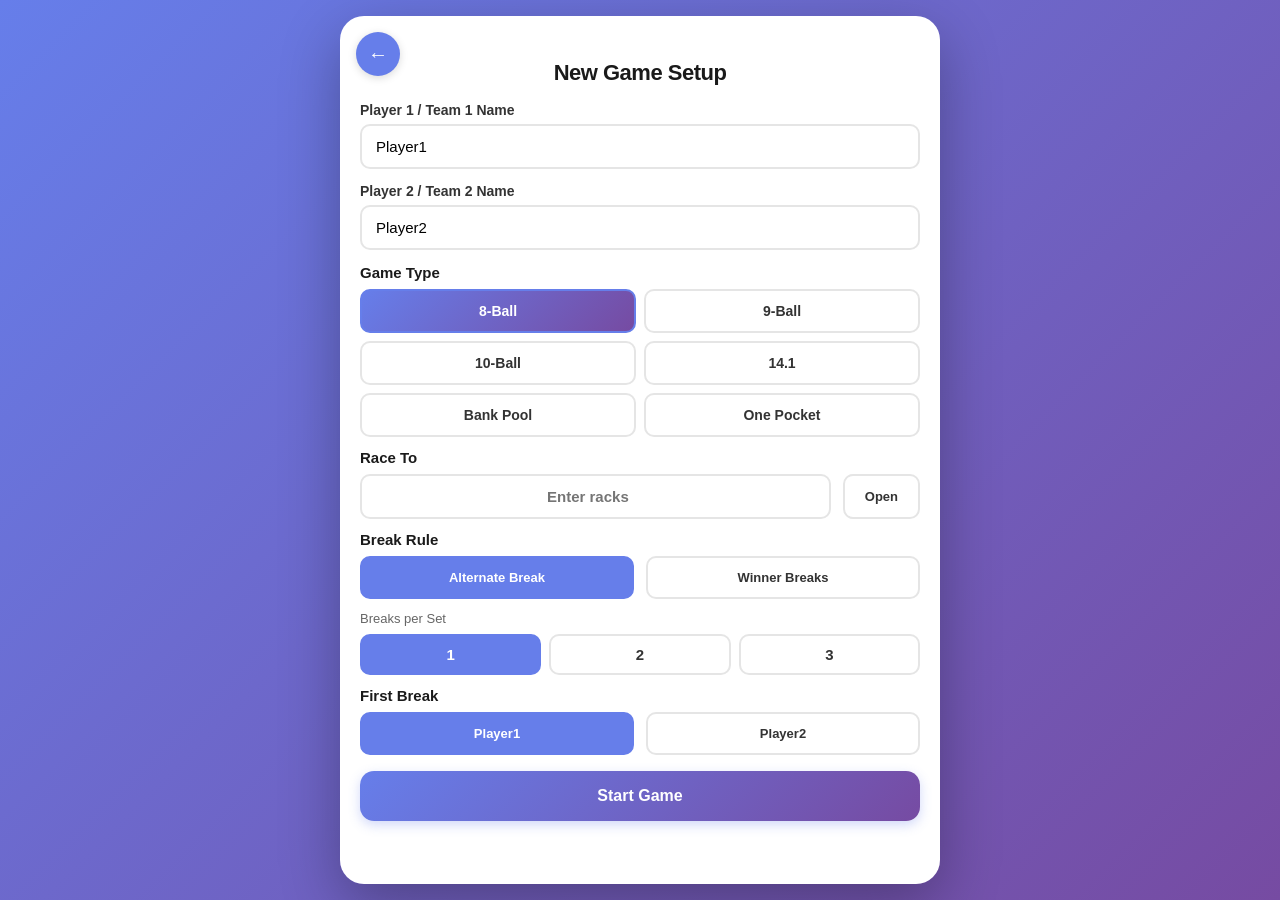
<file: new-game.html>
<!DOCTYPE html>
<html lang="en">
<head>
    <meta charset="UTF-8">
    <meta name="viewport" content="width=device-width, initial-scale=1.0, viewport-fit=cover">
    <title>New Game - Pool Scoreboard</title>
    <meta name="description" content="Set up a new pool game">
    <meta name="author" content="Yvan Rouxel">
    <meta name="theme-color" content="#667eea">
    <link rel="manifest" href="manifest.json">
    <link rel="apple-touch-icon" href="icon-192.png">
    <link rel="stylesheet" href="shared.css">
    <style>
        body {
            font-family: -apple-system, BlinkMacSystemFont, 'Segoe UI', Roboto, 'Helvetica Neue', Arial, sans-serif;
            background: linear-gradient(135deg, #667eea 0%, #764ba2 100%);
            height: 100vh;
            height: 100dvh;
            padding: 16px;
            overflow: hidden;
            display: flex;
            align-items: center;
            justify-content: center;
        }

        .container {
            background: white;
            border-radius: 24px;
            padding: 20px;
            padding-bottom: max(20px, env(safe-area-inset-bottom, 20px) + 80px);
            max-width: 600px;
            width: 100%;
            box-shadow: 0 20px 60px rgba(0,0,0,0.3);
            position: relative;
            max-height: calc(100vh - 32px);
            max-height: calc(100dvh - 32px);
            overflow-y: auto;
        }

        h1 {
            color: #1a1a1a;
            text-align: center;
            font-size: 22px;
            margin-top: 24px;
            margin-bottom: 16px;
            font-weight: 700;
            letter-spacing: -0.5px;
        }
        
        .form-group {
            margin-bottom: 14px;
        }
        
        label {
            display: block;
            color: #333;
            font-weight: 600;
            margin-bottom: 6px;
            font-size: 14px;
        }
        
        input[type="text"], select {
            width: 100%;
            padding: 12px 14px;
            border: 2px solid #e5e5e5;
            border-radius: 10px;
            font-size: 15px;
            transition: border-color 0.2s;
            background: white;
        }
        
        input[type="text"]:focus, select:focus {
            outline: none;
            border-color: #667eea;
        }
        
        .game-types {
            display: grid;
            grid-template-columns: repeat(2, 1fr);
            gap: 8px;
            margin-bottom: 12px;
        }
        
        .game-type-btn {
            padding: 12px;
            border: 2px solid #e5e5e5;
            border-radius: 10px;
            background: white;
            cursor: pointer;
            transition: all 0.2s;
            font-size: 14px;
            font-weight: 600;
            color: #333;
            text-align: center;
        }
        
        .game-type-btn.selected {
            border-color: #667eea;
            background: linear-gradient(135deg, #667eea 0%, #764ba2 100%);
            color: white;
        }
        
        .game-type-btn:active {
            transform: scale(0.98);
        }
        
        .race-to-container {
            display: flex;
            gap: 12px;
            align-items: stretch;
        }
        
        .race-to-input-wrapper {
            flex: 1;
            position: relative;
            cursor: text;
        }
        
        .race-to-input {
            width: 100%;
            padding: 12px 14px;
            border: 2px solid #e5e5e5;
            border-radius: 10px;
            font-size: 15px;
            transition: border-color 0.2s;
            background: white;
            text-align: center;
            font-weight: 600;
        }
        
        .race-to-input:focus {
            outline: none;
            border-color: #667eea;
        }
        
        .race-to-input:disabled {
            background: #f5f5f5;
            color: #999;
            pointer-events: none;
        }
        
        .open-btn {
            padding: 12px 20px;
            border: 2px solid #e5e5e5;
            border-radius: 10px;
            background: white;
            cursor: pointer;
            transition: all 0.2s;
            font-size: 13px;
            font-weight: 600;
            color: #333;
            white-space: nowrap;
        }
        
        .open-btn.selected {
            border-color: #667eea;
            background: #667eea;
            color: white;
        }
        
        .open-btn:active {
            transform: scale(0.98);
        }
        
        .points-per-rack-group {
            display: none;
        }
        
        .points-per-rack-group.show {
            display: block;
        }
        
        .points-per-rack-input {
            width: 100%;
            padding: 12px 14px;
            border: 2px solid #e5e5e5;
            border-radius: 10px;
            font-size: 15px;
            transition: border-color 0.2s;
            background: white;
            text-align: center;
            font-weight: 600;
        }
        
        .points-per-rack-input:focus {
            outline: none;
            border-color: #667eea;
        }
        
        .break-options {
            display: grid;
            grid-template-columns: repeat(2, 1fr);
            gap: 12px;
        }
        
        .break-btn {
            padding: 12px;
            border: 2px solid #e5e5e5;
            border-radius: 10px;
            background: white;
            cursor: pointer;
            transition: all 0.2s;
            font-size: 13px;
            font-weight: 600;
            color: #333;
            text-align: center;
        }
        
        .break-btn.selected {
            border-color: #667eea;
            background: #667eea;
            color: white;
        }
        
        .break-btn:active {
            transform: scale(0.98);
        }
        
        .bank-pool-variant-group {
            display: none;
        }
        
        .bank-pool-variant-group.show {
            display: block;
        }
        
        .variant-options {
            display: grid;
            grid-template-columns: repeat(2, 1fr);
            gap: 12px;
        }
        
        .variant-btn {
            padding: 12px;
            border: 2px solid #e5e5e5;
            border-radius: 10px;
            background: white;
            cursor: pointer;
            transition: all 0.2s;
            font-size: 13px;
            font-weight: 600;
            color: #333;
            text-align: center;
        }
        
        .variant-btn.selected {
            border-color: #667eea;
            background: #667eea;
            color: white;
        }
        
        .variant-btn:active {
            transform: scale(0.98);
        }
        
        .break-set-group {
            display: none;
            margin-top: 12px;
        }
        
        .break-set-group.show {
            display: block;
        }
        
        .break-set-group.disabled {
            opacity: 0.5;
            pointer-events: none;
        }
        
        .break-set-label {
            color: #666;
            font-size: 13px;
            margin-bottom: 8px;
            font-weight: 500;
        }
        
        .break-set-options {
            display: grid;
            grid-template-columns: repeat(3, 1fr);
            gap: 8px;
        }
        
        .break-set-btn {
            padding: 10px;
            border: 2px solid #e5e5e5;
            border-radius: 10px;
            background: white;
            cursor: pointer;
            transition: all 0.2s;
            font-size: 15px;
            font-weight: 600;
            color: #333;
            text-align: center;
        }
        
        .break-set-btn.selected {
            border-color: #667eea;
            background: #667eea;
            color: white;
        }
        
        .break-set-btn:active {
            transform: scale(0.98);
        }
        
        .first-break-btn {
            padding: 12px;
            border: 2px solid #e5e5e5;
            border-radius: 10px;
            background: white;
            cursor: pointer;
            transition: all 0.2s;
            font-size: 13px;
            font-weight: 600;
            color: #333;
            text-align: center;
        }
        
        .first-break-btn.selected {
            border-color: #667eea;
            background: #667eea;
            color: white;
        }
        
        .first-break-btn:active {
            transform: scale(0.98);
        }
        
        .start-button {
            width: 100%;
            padding: 16px;
            border-radius: 14px;
            background: linear-gradient(135deg, #667eea 0%, #764ba2 100%);
            color: white;
            border: none;
            font-size: 16px;
            font-weight: 600;
            cursor: pointer;
            margin-top: 16px;
            box-shadow: 0 4px 12px rgba(102, 126, 234, 0.3);
            transition: all 0.2s;
        }
        
        .start-button:active {
            transform: scale(0.98);
            box-shadow: 0 2px 8px rgba(102, 126, 234, 0.3);
        }
        
        .start-button:disabled {
            background: #ccc;
            cursor: not-allowed;
            box-shadow: none;
        }
        
        .section-title {
            color: #1a1a1a;
            font-size: 15px;
            font-weight: 700;
            margin-bottom: 8px;
            margin-top: 12px;
        }
    </style>
</head>
<body>
    <div class="container">
        <button class="back-button" onclick="window.location.href='index.html'">←</button>
        
        <h1>New Game Setup</h1>
        
        <div class="form-group">
            <label>Player 1 / Team 1 Name</label>
            <input type="text" id="player1" placeholder="Enter name" value="Player1">
        </div>
        
        <div class="form-group">
            <label>Player 2 / Team 2 Name</label>
            <input type="text" id="player2" placeholder="Enter name" value="Player2">
        </div>
        
        <div class="section-title">Game Type</div>
        <div class="game-types">
            <button class="game-type-btn selected" data-game="8ball">8-Ball</button>
            <button class="game-type-btn" data-game="9ball">9-Ball</button>
            <button class="game-type-btn" data-game="10ball">10-Ball</button>
            <button class="game-type-btn" data-game="141">14.1</button>
            <button class="game-type-btn" data-game="bank">Bank Pool</button>
            <button class="game-type-btn" data-game="onepocket">One Pocket</button>
        </div>
        
        <div class="section-title">Race To</div>
        <div class="race-to-container">
            <div class="race-to-input-wrapper" onclick="enableRaceInput()">
                <input type="number" id="raceTo" class="race-to-input" placeholder="Enter racks" min="1" step="1">
            </div>
            <button class="open-btn" id="openBtn" onclick="toggleOpen()">Open</button>
        </div>
        
        <div class="bank-pool-variant-group" id="bankPoolVariantGroup">
            <div class="section-title">Variant</div>
            <div class="variant-options">
                <button class="variant-btn selected" data-variant="9ball">9-Ball (First to 5)</button>
                <button class="variant-btn" data-variant="15ball">15-Ball (First to 8)</button>
            </div>
        </div>
        
        <div class="points-per-rack-group" id="pointsPerRackGroup">
            <div class="section-title">Points per Rack</div>
            <input type="number" id="pointsPerRack" class="points-per-rack-input" placeholder="Enter points" min="1" step="1" value="">
        </div>
        
        <div class="section-title">Break Rule</div>
        <div class="break-options">
            <button class="break-btn selected" data-break="alternate">Alternate Break</button>
            <button class="break-btn" data-break="winner">Winner Breaks</button>
        </div>
        
        <div class="break-set-group show" id="breakSetGroup">
            <div class="break-set-label">Breaks per Set</div>
            <div class="break-set-options">
                <button class="break-set-btn selected" data-set="1">1</button>
                <button class="break-set-btn" data-set="2">2</button>
                <button class="break-set-btn" data-set="3">3</button>
            </div>
        </div>
        
        <div class="section-title">First Break</div>
        <div class="break-options">
            <button class="first-break-btn selected" data-breaker="1" id="firstBreakP1">Player 1</button>
            <button class="first-break-btn" data-breaker="2" id="firstBreakP2">Player 2</button>
        </div>
        
        <button class="start-button" onclick="startGame()">Start Game</button>
    </div>
    
    <script>
        // Game type selection
        document.querySelectorAll('.game-type-btn').forEach(btn => {
            btn.addEventListener('click', () => {
                document.querySelectorAll('.game-type-btn').forEach(b => b.classList.remove('selected'));
                btn.classList.add('selected');
                updatePointsPerRackVisibility();
                updateDefaultRaceTo();
            });
        });
        
        function updateDefaultRaceTo() {
            const gameType = document.querySelector('.game-type-btn.selected').dataset.game;
            const raceInput = document.getElementById('raceTo');
            const openBtn = document.getElementById('openBtn');
            
            if (openBtn.classList.contains('selected')) {
                return;
            }
            
            if (gameType === '141') {
                raceInput.value = '1';
            } else if (gameType === 'bank' || gameType === 'onepocket') {
                raceInput.value = '3';
            } else {
                raceInput.value = '';
            }
        }
        
        // Show/hide points per rack based on game type
        function updatePointsPerRackVisibility() {
            const gameType = document.querySelector('.game-type-btn.selected').dataset.game;
            const pointsGroup = document.getElementById('pointsPerRackGroup');
            const pointsInput = document.getElementById('pointsPerRack');
            const variantGroup = document.getElementById('bankPoolVariantGroup');
            
            if (gameType === '141') {
                // 14.1: Show Points per Rack input, hide variant
                pointsGroup.classList.add('show');
                pointsInput.disabled = false;
                pointsInput.value = 100;
                variantGroup.classList.remove('show');
            } else if (gameType === 'bank') {
                // Bank Pool: Show variant selector, hide Points per Rack input
                variantGroup.classList.add('show');
                pointsGroup.classList.remove('show');
                updateBankPoolPoints();
            } else if (gameType === 'onepocket') {
                // One Pocket: Fixed at 8 points, hide input
                pointsInput.value = 8;
                pointsGroup.classList.remove('show');
                variantGroup.classList.remove('show');
            } else {
                // Other games: Hide both
                pointsGroup.classList.remove('show');
                pointsInput.value = '';
                variantGroup.classList.remove('show');
            }
        }
        
        function updateBankPoolPoints() {
            const variant = document.querySelector('.variant-btn.selected')?.dataset.variant || '9ball';
            const pointsInput = document.getElementById('pointsPerRack');
            
            if (variant === '9ball') {
                pointsInput.value = 5;
            } else if (variant === '15ball') {
                pointsInput.value = 8;
            }
        }
        
        // Toggle open race button
        function toggleOpen() {
            const openBtn = document.getElementById('openBtn');
            const raceInput = document.getElementById('raceTo');
            
            if (openBtn.classList.contains('selected')) {
                openBtn.classList.remove('selected');
                raceInput.disabled = false;
                raceInput.focus();
            } else {
                openBtn.classList.add('selected');
                raceInput.disabled = true;
                raceInput.value = '';
            }
        }
        
        // Enable race input and deselect open button
        function enableRaceInput() {
            const openBtn = document.getElementById('openBtn');
            const raceInput = document.getElementById('raceTo');
            
            if (openBtn.classList.contains('selected')) {
                openBtn.classList.remove('selected');
            }
            raceInput.disabled = false;
            raceInput.focus();
        }
        
        // Toggle open race checkbox
        function toggleOpenRace() {
            const openCheckbox = document.getElementById('openRace');
            const raceInput = document.getElementById('raceTo');
            if (openCheckbox.checked) {
                raceInput.disabled = true;
                raceInput.value = '';
            } else {
                raceInput.disabled = false;
            }
        }
        
        // Break rule selection
        document.querySelectorAll('.break-btn').forEach(btn => {
            btn.addEventListener('click', () => {
                document.querySelectorAll('.break-btn').forEach(b => b.classList.remove('selected'));
                btn.classList.add('selected');
                updateBreakSetVisibility();
            });
        });
        
        // Break set selection
        document.querySelectorAll('.break-set-btn').forEach(btn => {
            btn.addEventListener('click', () => {
                document.querySelectorAll('.break-set-btn').forEach(b => b.classList.remove('selected'));
                btn.classList.add('selected');
            });
        });
        
        // Bank Pool variant selection
        document.querySelectorAll('.variant-btn').forEach(btn => {
            btn.addEventListener('click', () => {
                document.querySelectorAll('.variant-btn').forEach(b => b.classList.remove('selected'));
                btn.classList.add('selected');
                updateBankPoolPoints();
            });
        });
        
        // Show/hide break set options based on break rule
        function updateBreakSetVisibility() {
            const breakRule = document.querySelector('.break-btn.selected').dataset.break;
            const breakSetGroup = document.getElementById('breakSetGroup');
            
            if (breakRule === 'alternate') {
                breakSetGroup.classList.add('show');
                breakSetGroup.classList.remove('disabled');
            } else {
                breakSetGroup.classList.add('disabled');
            }
        }
        
        // Prefill player names from the most recently played game, if any
        function prefillPlayerNames() {
            try {
                const history = JSON.parse(localStorage.getItem('gameHistory') || '[]');
                const lastGame = history[0];
                if (lastGame && lastGame.player1) {
                    document.getElementById('player1').value = lastGame.player1;
                }
                if (lastGame && lastGame.player2) {
                    document.getElementById('player2').value = lastGame.player2;
                }
            } catch (err) {
                console.log('Failed to prefill player names from history:', err);
            }
        }

        // Initialize break set visibility
        updateBreakSetVisibility();
        updateDefaultRaceTo();
        prefillPlayerNames();
        updateFirstBreakLabels();

        // First break selection
        document.querySelectorAll('.first-break-btn').forEach(btn => {
            btn.addEventListener('click', () => {
                document.querySelectorAll('.first-break-btn').forEach(b => b.classList.remove('selected'));
                btn.classList.add('selected');
            });
        });
        
        // Update first break button labels when player names change
        function updateFirstBreakLabels() {
            const p1Name = document.getElementById('player1').value.trim() || 'Player1';
            const p2Name = document.getElementById('player2').value.trim() || 'Player2';
            document.getElementById('firstBreakP1').textContent = p1Name;
            document.getElementById('firstBreakP2').textContent = p2Name;
        }
        
        document.getElementById('player1').addEventListener('input', updateFirstBreakLabels);
        document.getElementById('player2').addEventListener('input', updateFirstBreakLabels);
        
        function startGame() {
            const player1 = document.getElementById('player1').value.trim() || 'Player1';
            const player2 = document.getElementById('player2').value.trim() || 'Player2';
            const gameType = document.querySelector('.game-type-btn.selected').dataset.game;
            const openBtn = document.getElementById('openBtn');
            const raceToInput = document.getElementById('raceTo').value;
            const raceTo = openBtn.classList.contains('selected') ? 'open' : (raceToInput || 'open');
            const breakRule = document.querySelector('.break-btn.selected').dataset.break;
            const breakSet = parseInt(document.querySelector('.break-set-btn.selected').dataset.set);
            const firstBreaker = parseInt(document.querySelector('.first-break-btn.selected').dataset.breaker);
            const pointsPerRack = document.getElementById('pointsPerRack').value || null;
            const bankPoolVariant = document.querySelector('.variant-btn.selected')?.dataset.variant || null;
            
            const gameData = {
                player1,
                player2,
                gameType,
                raceTo,
                breakRule,
                breakSet,
                score1: 0,
                score2: 0,
                currentBreaker: firstBreaker,
                breaksInSet: 0,
                pointsPerRack: pointsPerRack ? parseInt(pointsPerRack) : null,
                bankPoolVariant: bankPoolVariant,
                rackPoints1: 0,
                rackPoints2: 0,
                startTime: new Date().toISOString()
            };
            
            localStorage.setItem('currentGame', JSON.stringify(gameData));
            window.location.href = 'game.html';
        }
    </script>
    <script src="shared.js"></script>
</body>
</html>
</file>
<file: shared.css>
/* Shared base styles used across all Pool Scoreboard pages */

html {
    background: #667eea;
}

* {
    margin: 0;
    padding: 0;
    box-sizing: border-box;
    -webkit-tap-highlight-color: transparent;
}

.back-button {
    position: absolute;
    top: 16px;
    left: 16px;
    width: 44px;
    height: 44px;
    border-radius: 50%;
    background: #667eea;
    color: white;
    border: none;
    font-size: 20px;
    font-weight: bold;
    cursor: pointer;
    display: flex;
    align-items: center;
    justify-content: center;
    box-shadow: 0 2px 8px rgba(0, 0, 0, 0.15);
    transition: all 0.2s;
}

.back-button:active {
    transform: scale(0.95);
    background: #764ba2;
}

.modal {
    display: none;
    position: fixed;
    top: 0;
    left: 0;
    width: 100%;
    height: 100%;
    background: rgba(0, 0, 0, 0.7);
    justify-content: center;
    align-items: center;
    z-index: 1000;
}

.modal.show {
    display: flex;
}

.modal-buttons {
    display: flex;
    gap: 12px;
}

.modal-btn {
    flex: 1;
    padding: 16px;
    border-radius: 12px;
    border: none;
    font-size: 16px;
    font-weight: 600;
    cursor: pointer;
}

.modal-btn-secondary {
    background: #e5e5e5;
    color: #333;
}
</file>
